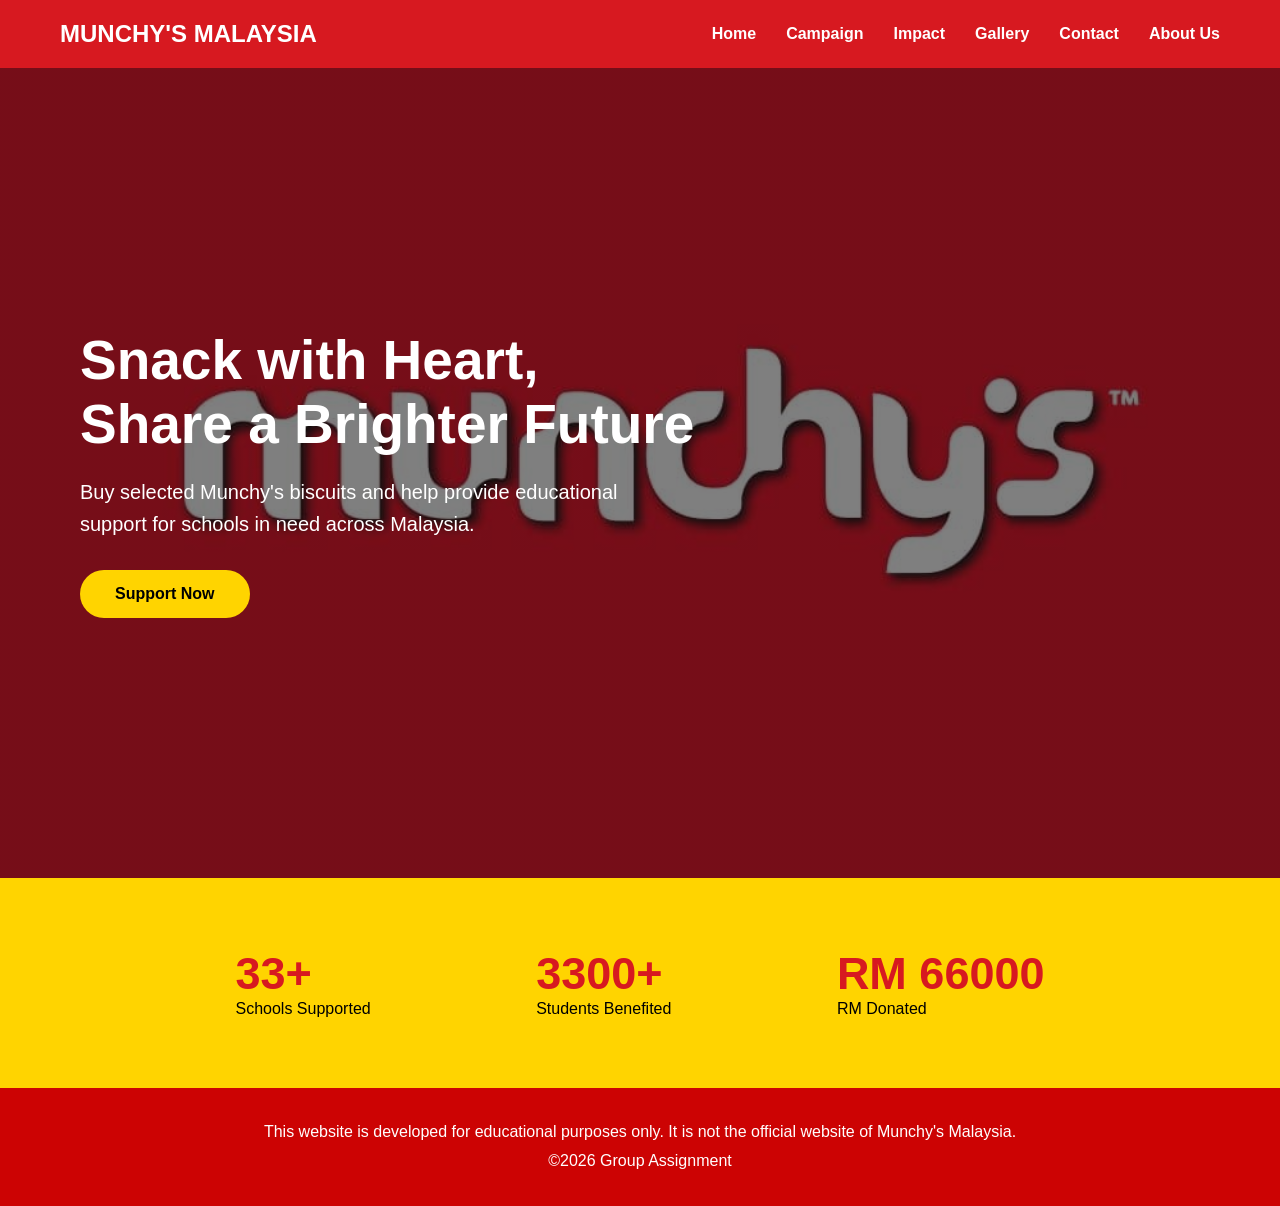
<file: index.html>
<!DOCTYPE html>
<html lang="en">

<head>

    <meta charset="UTF-8">
    <meta name="viewport" content="width=device-width, initial-scale=1.0">

    <meta name="description" content="Munchy's Malaysia Charity Campaign">
    <meta name="keywords" content="Munchy's, Charity, School, Education, CSR">
    <meta name="author" content="Group Assignment">

    <title>Munchy's Malaysia Campaign</title>
    <div class="logo">


</div>

    <link rel="stylesheet" href="style.css">

</head>

<body>

<header>
     

    <div class="logo">

        <h2>MUNCHY'S MALAYSIA</h2>

    </div>

    <nav>

        <ul>

            <li><a href="index.html">Home</a></li>
            <li><a href="campaign.html">Campaign</a></li>
            <li><a href="impact.html">Impact</a></li>
            <li><a href="gallery.html">Gallery</a></li>
            <li><a href="contact.html">Contact</a></li>
            <li><a href="aboutme.html">About Us</a></li>

        </ul>

    </nav>

</header>

<section class="hero">

    <div class="hero-text">
    

        <h1>Snack with Heart,<br>Share a Brighter Future</h1>

        <p>

            Buy selected Munchy's biscuits and
            help provide educational support for
            schools in need across Malaysia.

        </p>

        <a href="contact.html" class="btn">Support Now</a>

    </div>

</section>



</section>
 <section class="counter">

 <div>
   <h2 id="school">0</h2>
   <p>Schools Supported</p>
 </div>

 <div>
   <h2 id="student">0</h2>
   <p>Students Benefited</p>
 </div>

 <div>
   <h2 id="fund">0</h2>
   <p>RM Donated</p>
   </div>
</section>


<footer>

   <p>This website is developed for educational purposes only.
   It is not the official website of Munchy's Malaysia.</p>

   <p>©2026 Group Assignment</p>

</footer>

<script src="script.js"></script>

</body>

</html>
</file>
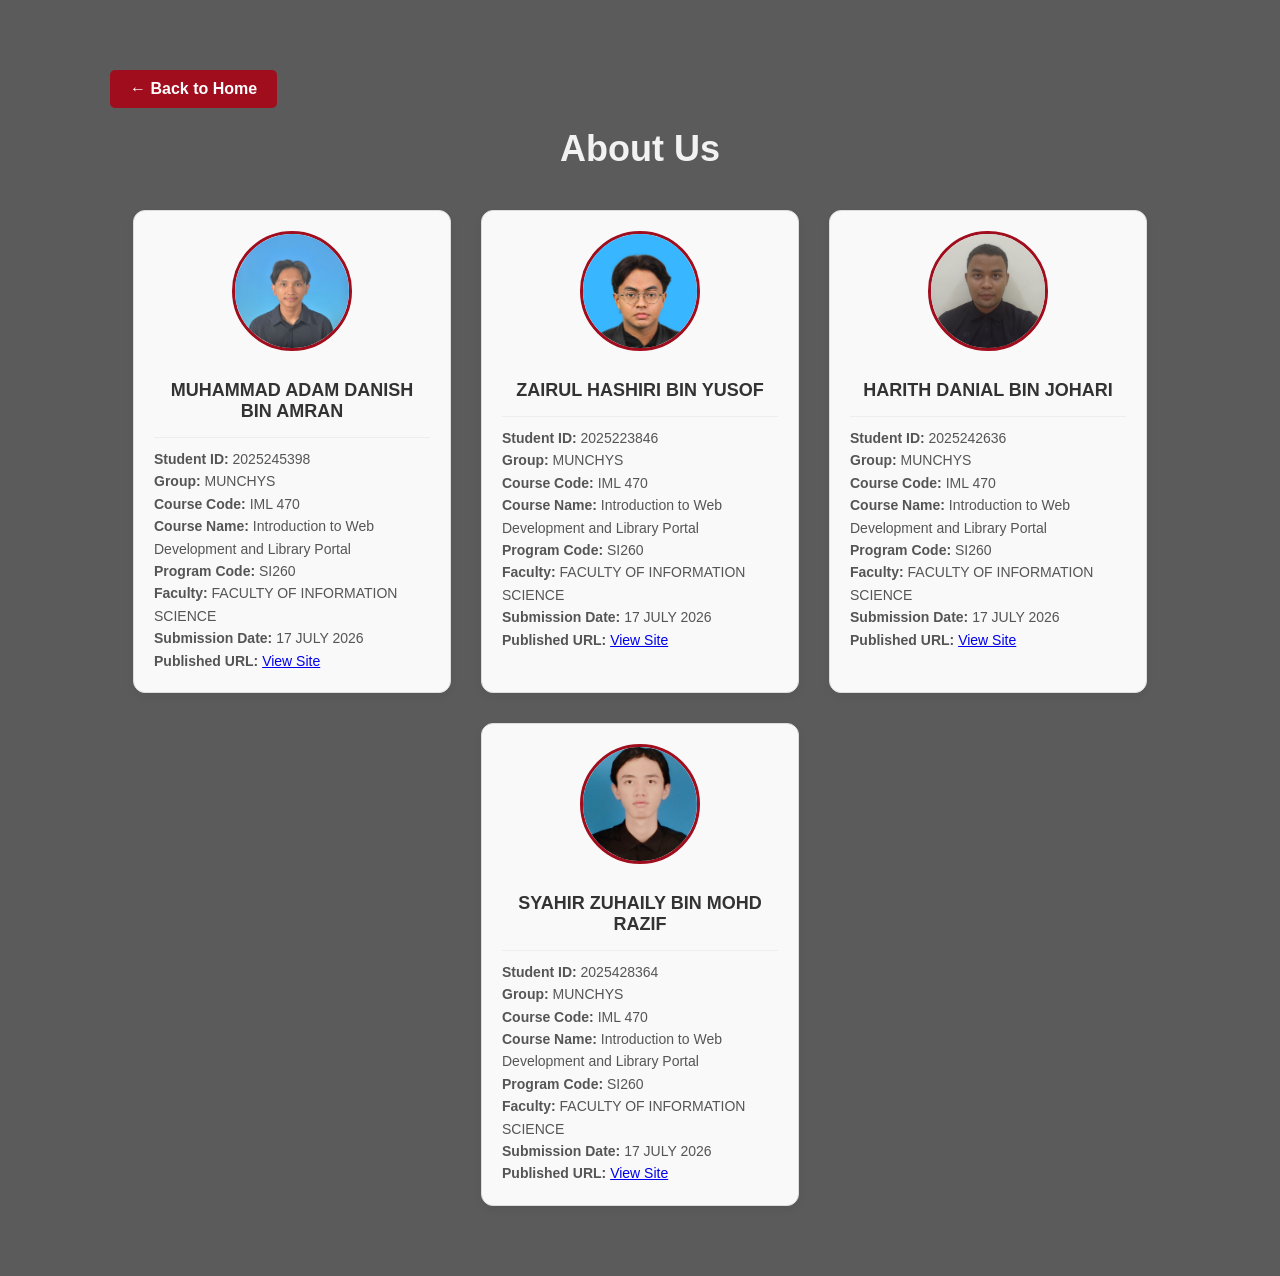
<file: aboutme.html>
<!DOCTYPE html>
<html lang="en">
<head>
    <meta charset="UTF-8">
    <meta name="viewport" content="width=device-width, initial-scale=1.0">
    <title>About Me | Group Members</title>
    <link rel="stylesheet" href="style.css">
    <style>
        body {
            background-color: #000000a4;
            margin: 0;
            padding: 0;
        }
        
        .aboutme-container {
            max-width: 1100px;
            margin: 50px auto;
            padding: 20px;
            font-family: 'Segoe UI', Tahoma, Geneva, Verdana, sans-serif;
        }
        .aboutme-title {
            text-align: center;
            color: #f3f2f2;
            font-size: 36px;
            font-weight: bold;
            margin-bottom: 40px;
        }
        .member-grid {
            display: flex;
            flex-wrap: wrap;
            justify-content: center;
            gap: 30px;
        }
        .member-card {
            background: #f9f9f9;
            border: 1px solid #ddd;
            border-radius: 12px;
            width: 30%;
            min-width: 280px;
            padding: 20px;
            text-align: center;
            box-shadow: 0 4px 8px rgba(0,0,0,0.05);
            box-sizing: border-box;
        }
        .member-card img {
            width: 120px;
            height: 120px;
            border-radius: 50%;
            object-fit: cover;
            border: 3px solid #a00d1d;
            margin-bottom: 15px;
        }
        .member-card h3 {
            color: #333;
            margin: 10px 0 5px 0;
            font-size: 18px;
            text-transform: uppercase;
        }
        .member-details {
            text-align: left;
            font-size: 14px;
            color: #555;
            line-height: 1.6;
            margin-top: 15px;
            border-top: 1px solid #eee;
            padding-top: 10px;
        }
        .back-btn {
            display: inline-block;
            margin-bottom: 20px;
            padding: 10px 20px;
            background-color: #a00d1d;
            color: white;
            text-decoration: none;
            border-radius: 5px;
            font-weight: bold;
        }
        .back-btn:hover {
            background-color: #7a0a16;
        }
        @media screen and (max-width: 768px) {
            .member-card {
                width: 100% !important;
            }
        }
    </style>
</head>
<body>

    <div class="aboutme-container">
        <a href="index.html" class="back-btn">← Back to Home</a>
        <h1 class="aboutme-title">About Us</h1>

        <div class="member-grid">

            <!-- AHLI 1 -->
            <div class="member-card">
                <img src="adam.jpg" alt="Profile Picture">
                <h3>MUHAMMAD ADAM DANISH BIN AMRAN</h3>
                <div class="member-details">
                    <p><strong>Student ID:</strong> 2025245398</p>
                    <p><strong>Group:</strong> MUNCHYS</p>
                    <p><strong>Course Code:</strong> IML 470</p>
                    <p><strong>Course Name:</strong> Introduction to Web Development and Library Portal</p>
                    <p><strong>Program Code:</strong> SI260</p>
                    <p><strong>Faculty:</strong> FACULTY OF INFORMATION SCIENCE</p>
                    <p><strong>Submission Date:</strong> 17 JULY 2026</p>
                    <p><strong>Published URL:</strong> <a href="https://zairulzair2207.github.io/Munchys-campaign/" target="_blank">View Site</a></p>
                </div>
            </div>

            <!-- AHLI 2 -->
            <div class="member-card">
                <img src="zairul.jpg" alt="Profile Picture">
                <h3>ZAIRUL HASHIRI BIN YUSOF</h3>
                <div class="member-details">
                    <p><strong>Student ID:</strong> 2025223846</p>
                    <p><strong>Group:</strong> MUNCHYS</p>
                    <p><strong>Course Code:</strong> IML 470</p>
                    <p><strong>Course Name:</strong> Introduction to Web Development and Library Portal</p>
                    <p><strong>Program Code:</strong> SI260</p>
                    <p><strong>Faculty:</strong> FACULTY OF INFORMATION SCIENCE</p>
                    <p><strong>Submission Date:</strong> 17 JULY 2026</p>
                    <p><strong>Published URL:</strong> <a href="https://zairulzair2207.github.io/Munchys-campaign/" target="_blank">View Site</a></p>
                </div>
            </div>

            <!-- AHLI 3 -->
            <div class="member-card">
                <img src="harith.jpg" alt="Profile Picture">
                <h3>HARITH DANIAL BIN JOHARI</h3>
                <div class="member-details">
                    <p><strong>Student ID:</strong> 2025242636</p>
                    <p><strong>Group:</strong> MUNCHYS</p>
                    <p><strong>Course Code:</strong> IML 470</p>
                    <p><strong>Course Name:</strong> Introduction to Web Development and Library Portal</p>
                    <p><strong>Program Code:</strong> SI260</p>
                    <p><strong>Faculty:</strong> FACULTY OF INFORMATION SCIENCE</p>
                    <p><strong>Submission Date:</strong> 17 JULY 2026</p>
                    <p><strong>Published URL:</strong> <a href="https://zairulzair2207.github.io/Munchys-campaign/" target="_blank">View Site</a></p>
                </div>
            </div>

            <!-- AHLI 4 -->
            <div class="member-card">
                <img src="syahir.jpg" alt="Profile Picture">
                <h3>SYAHIR ZUHAILY BIN MOHD RAZIF</h3>
                <div class="member-details">
                    <p><strong>Student ID:</strong> 2025428364</p>
                    <p><strong>Group:</strong> MUNCHYS</p>
                    <p><strong>Course Code:</strong> IML 470</p>
                    <p><strong>Course Name:</strong> Introduction to Web Development and Library Portal</p>
                    <p><strong>Program Code:</strong> SI260</p>
                    <p><strong>Faculty:</strong> FACULTY OF INFORMATION SCIENCE</p>
                    <p><strong>Submission Date:</strong> 17 JULY 2026</p>
                    <p><strong>Published URL:</strong> <a href="https://zairulzair2207.github.io/Munchys-campaign/" target="_blank">View Site</a></p>
                </div>
            </div>

        </div>
    </div>

</body>
</html>
</file>
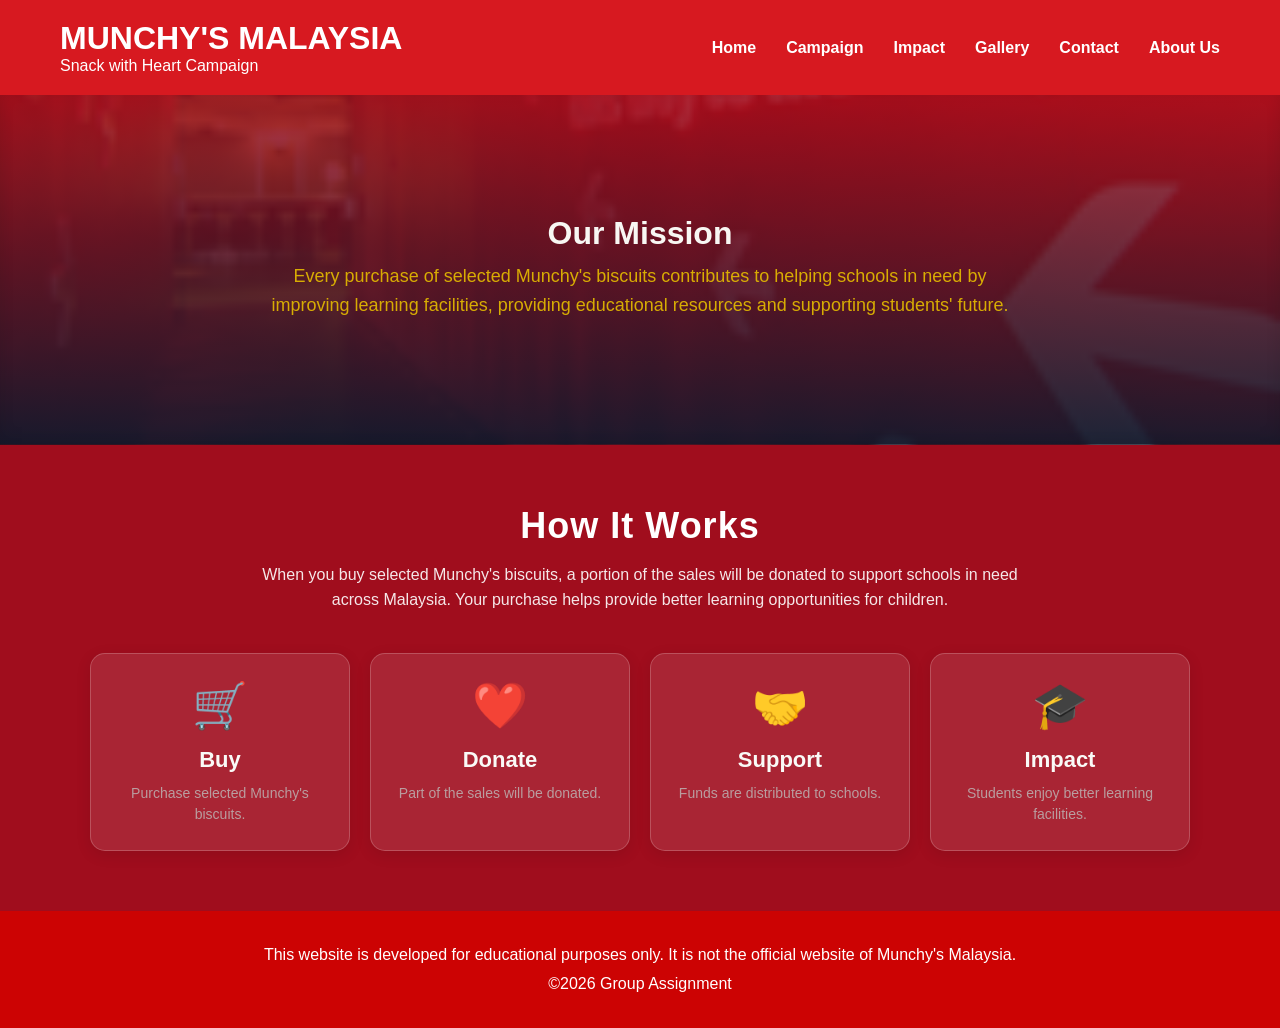
<file: campaign.html>
<!DOCTYPE html>
<html lang="en">
<head>
    <meta charset="UTF-8">
    <meta name="viewport" content="width=device-width, initial-scale=1.0">
    <title>Campaign | Munchy's Malaysia</title>
    <link rel="stylesheet" href="style.css"> <!-- Pastikan nama fail CSS betul -->

    <style>
        .modal-overlay {
            display: none; 
            position: fixed;
            top: 0; left: 0;
            width: 100%; height: 100%;
            background-color: rgba(0, 0, 0, 0.7);
            backdrop-filter: blur(5px);
            z-index: 9999;
            justify-content: center;
            align-items: center;
        }
        .modal-box {
            background: white;
            padding: 30px;
            border-radius: 15px;
            max-width: 500px;
            width: 90%;
            position: relative;
            font-family: 'Segoe UI', sans-serif;
            box-shadow: 0 5px 20px rgba(0,0,0,0.3);
            text-align: left;
        }
        .modal-box h2 {
            color: #a00d1d;
            margin-top: 0;
            font-size: 24px;
            font-weight: bold;
        }
        .modal-box p {
            color: #333;
            line-height: 1.6;
            font-size: 16px;
            margin-bottom: 0;
        }
        .close-btn {
            position: absolute;
            top: 10px; right: 20px;
            font-size: 30px; font-weight: bold;
            color: #aaa; cursor: pointer;
            transition: 0.2s;
        }
        .close-btn:hover { color: #ff4d4d; }
    </style>
</head>
<body>

    <header class="navbar">
        <div class="logo">
            <h1>MUNCHY'S MALAYSIA</h1>
            <p>Snack with Heart Campaign</p>
        </div>
        <nav>
            <ul>
                <li><a href="index.html">Home</a></li>
                <li><a href="campaign.html" class="active">Campaign</a></li>
                <li><a href="impact.html">Impact</a></li>
                <li><a href="gallery.html">Gallery</a></li>
                <li><a href="contact.html">Contact</a></li>
                <li><a href="aboutme.html">About Us</a></li>
            </ul>
        </nav>
    </header>

    <section class="campaign-header-banner">
      <div class="campaign-overlay">
        <h2>Our Mission</h2>
        <p>Every purchase of selected Munchy's biscuits contributes to helping schools in need by improving learning facilities, providing educational resources and supporting students' future.</p>
      </div>
    </section>

    <section class="how-it-works-section">
        <h2>How It Works</h2>
        <p class="section-desc">When you buy selected Munchy's biscuits, a portion of the sales will be donated to support schools in need across Malaysia. Your purchase helps provide better learning opportunities for children.</p>

        <div class="how-it-works-container">
            
            <div class="card" onclick="openPopup('buy')">
                <div class="card-icon">🛒</div>
                <h3>Buy</h3>
                <p>Purchase selected Munchy's biscuits.</p>
            </div>

            <div class="card" onclick="openPopup('donate')">
                <div class="card-icon">❤️</div>
                <h3>Donate</h3>
                <p>Part of the sales will be donated.</p>
            </div>

            <div class="card" onclick="openPopup('support')">
                <div class="card-icon">🤝</div>
                <h3>Support</h3>
                <p>Funds are distributed to schools.</p>
            </div>

            <div class="card" onclick="openPopup('impact')">
                <div class="card-icon">🎓</div>
                <h3>Impact</h3>
                <p>Students enjoy better learning facilities.</p>
            </div>

        </div>
    </section>

    <div id="customModal" class="modal-overlay">
        <div class="modal-box">
            <span class="close-btn" onclick="closePopup()">&times;</span><h2 id="modalTitle">Tajuk</h2>
            <p id="modalDescription">Maklumat lanjut...</p>
        </div>
    </div>


    <footer class="footer">
       <p>This website is developed for educational purposes only. It is not the official website of Munchy's Malaysia.</p>
       <p>©2026 Group Assignment</p>
    </footer>

    <script>
    const popupData = {
        buy: {
            title: "🛒 Step 1: Buy & Enjoy!",
            desc: "Find Munchy's promotional campaign packs at your nearest supermarket! Every single purchase directly contributes to our educational fund dedicated to supporting schools in need."
        },
        donate: {
            title: "❤️ Step 2: Automatic Donation",
            desc: "Don't worry, you don't have to pay extra! Munchy's will automatically channel a portion of the proceeds from every campaign pack sold straight into the school fund. Making charity effortless!"
        },
        support: {
            title: "🤝 Step 3: Supporting Schools",
            desc: "We collaborate closely with local schools to identify underserved and rural educational institutions that need immediate help. This includes upgrading classrooms, improving clean water facilities, and providing digital learning tools!"
        },
        impact: {
            title: "🎓 Step 4: Real Impact",
            desc: "Witness the transformation! These funds are fully utilized to build smart classrooms, restock libraries, and create a brighter, happier learning environment for our future leaders!"
        }
    };

    function openPopup(type) {
        const modal = document.getElementById('customModal');
        document.getElementById('modalTitle').innerText = popupData[type].title;
        document.getElementById('modalDescription').innerText = popupData[type].desc;
        modal.style.display = 'flex'; // Paparkan modal menggunakan flexbox
    }

    function closePopup() {
        document.getElementById('customModal').style.display = 'none';
    }

    window.onclick = function(event) {
        const modal = document.getElementById('customModal');
        if (event.target == modal) {
            modal.style.display = 'none';
        }
    }
    </script>

</body>
</html>
</file>
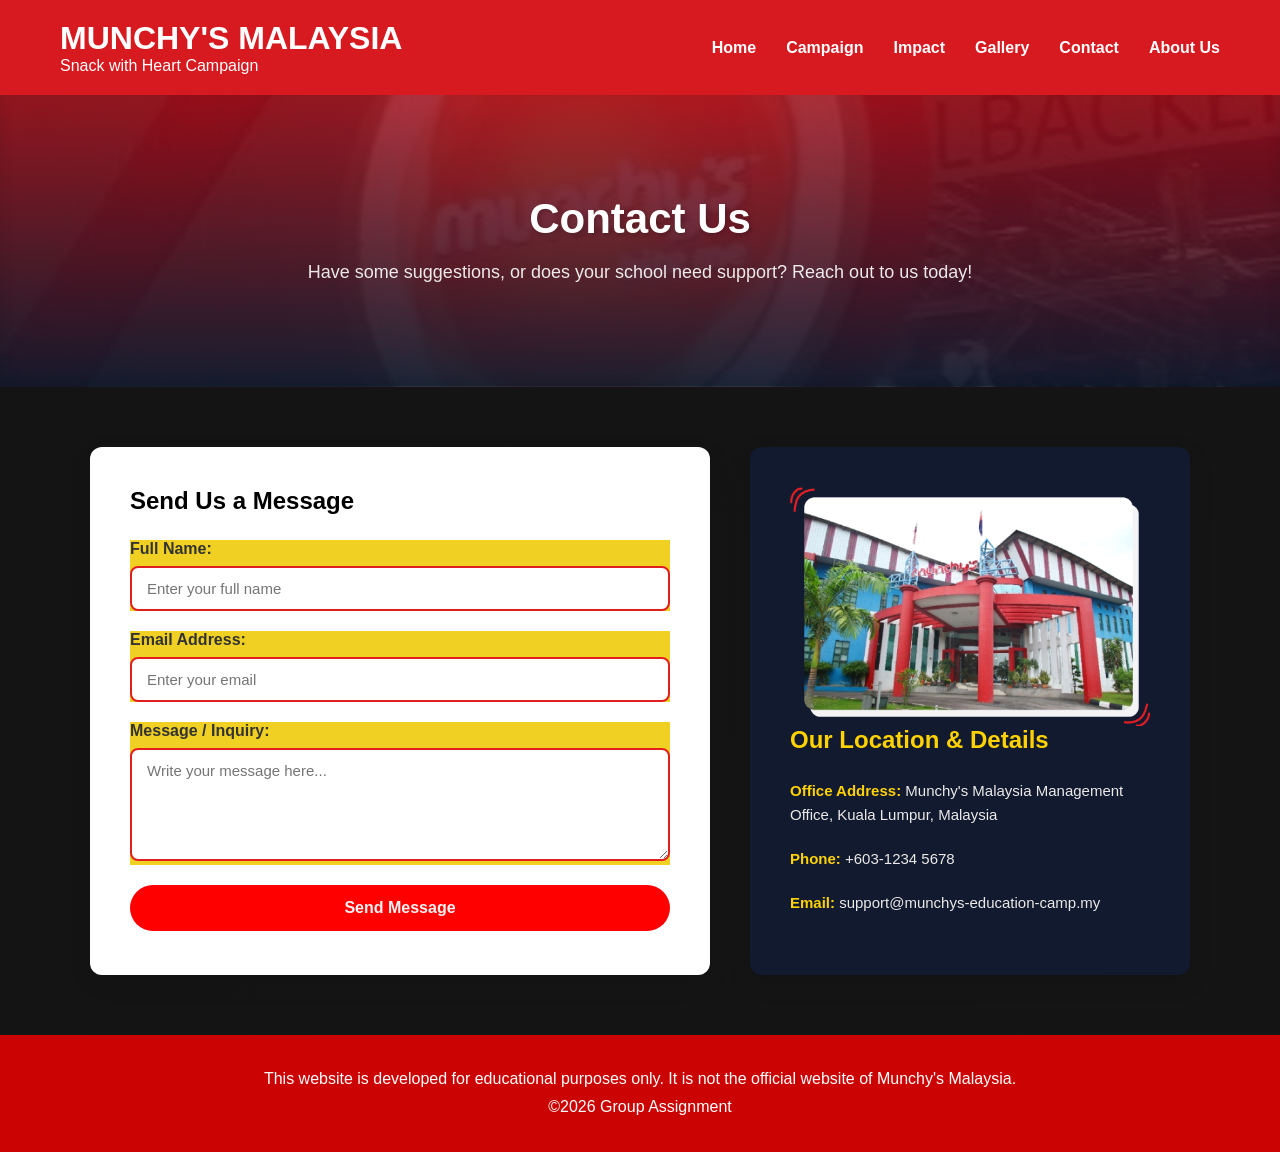
<file: contact.html>
<!DOCTYPE html>
<html lang="en">
<head>
    <meta charset="UTF-8">
    <meta name="viewport" content="width=device-width, initial-scale=1.0">
    <title>Contact Us | Munchy's Malaysia</title>
    <link rel="stylesheet" href="style.css">
</head>
<body>

    <header class="navbar">
        <div class="logo">
            <h1>MUNCHY'S MALAYSIA</h1>
            <p>Snack with Heart Campaign</p>
        </div>
        <nav>
            <ul>
                <li><a href="index.html">Home</a></li>
                <li><a href="campaign.html">Campaign</a></li>
                <li><a href="impact.html">Impact</a></li>
                <li><a href="gallery.html">Gallery</a></li>
                <li><a href="contact.html" class="active">Contact</a></li>
                <li><a href="aboutme.html">About Us</a></li>
            </ul>
        </nav>
    </header>

     <div class="contact-header-banner">
        <div class="container">
            <h1>Contact Us</h1>
            <p>Have some suggestions, or does your school need support? Reach out to us today!</p>
        </div>
    </div>

    <section class="contact-section-content">
        <div class="container contact-wrapper">
    
            <div class="contact-form">
                <h2>Send Us a Message</h2>
                <form action="#" method="POST">
                    <div class="form-group">
                        <label for="name">Full Name:</label>
                        <input type="text" id="name" name="name" required placeholder="Enter your full name">
                    </div>
                    <div class="form-group">
                        <label for="email">Email Address:</label>
                        <input type="email" id="email" name="email" required placeholder="Enter your email">
                    </div>
                    <div class="form-group">
                        <label for="message">Message / Inquiry:</label>
                        <textarea id="message" name="message" rows="5" required placeholder="Write your message here..."></textarea>
                    </div>
                    <button type="submit" class="submit-btn">Send Message</button>
                </form>
            </div>

            <div class="contact-info">
                <img src="company-munchys.png" alt="Munchy's Malaysia">
                <h2>Our Location & Details</h2>
                <p><strong>Office Address:</strong> Munchy's Malaysia Management Office, Kuala Lumpur, Malaysia</p>
                <p><strong>Phone:</strong> +603-1234 5678</p>
                <p><strong>Email:</strong> support@munchys-education-camp.my</p>
            </div>

        </div>
    </section>

    <footer class="footer">
        <p>This website is developed for educational purposes only. It is not the official website of Munchy's Malaysia.</p>
        <p>©2026 Group Assignment</p>
    </footer>

</body>
</html>
</file>
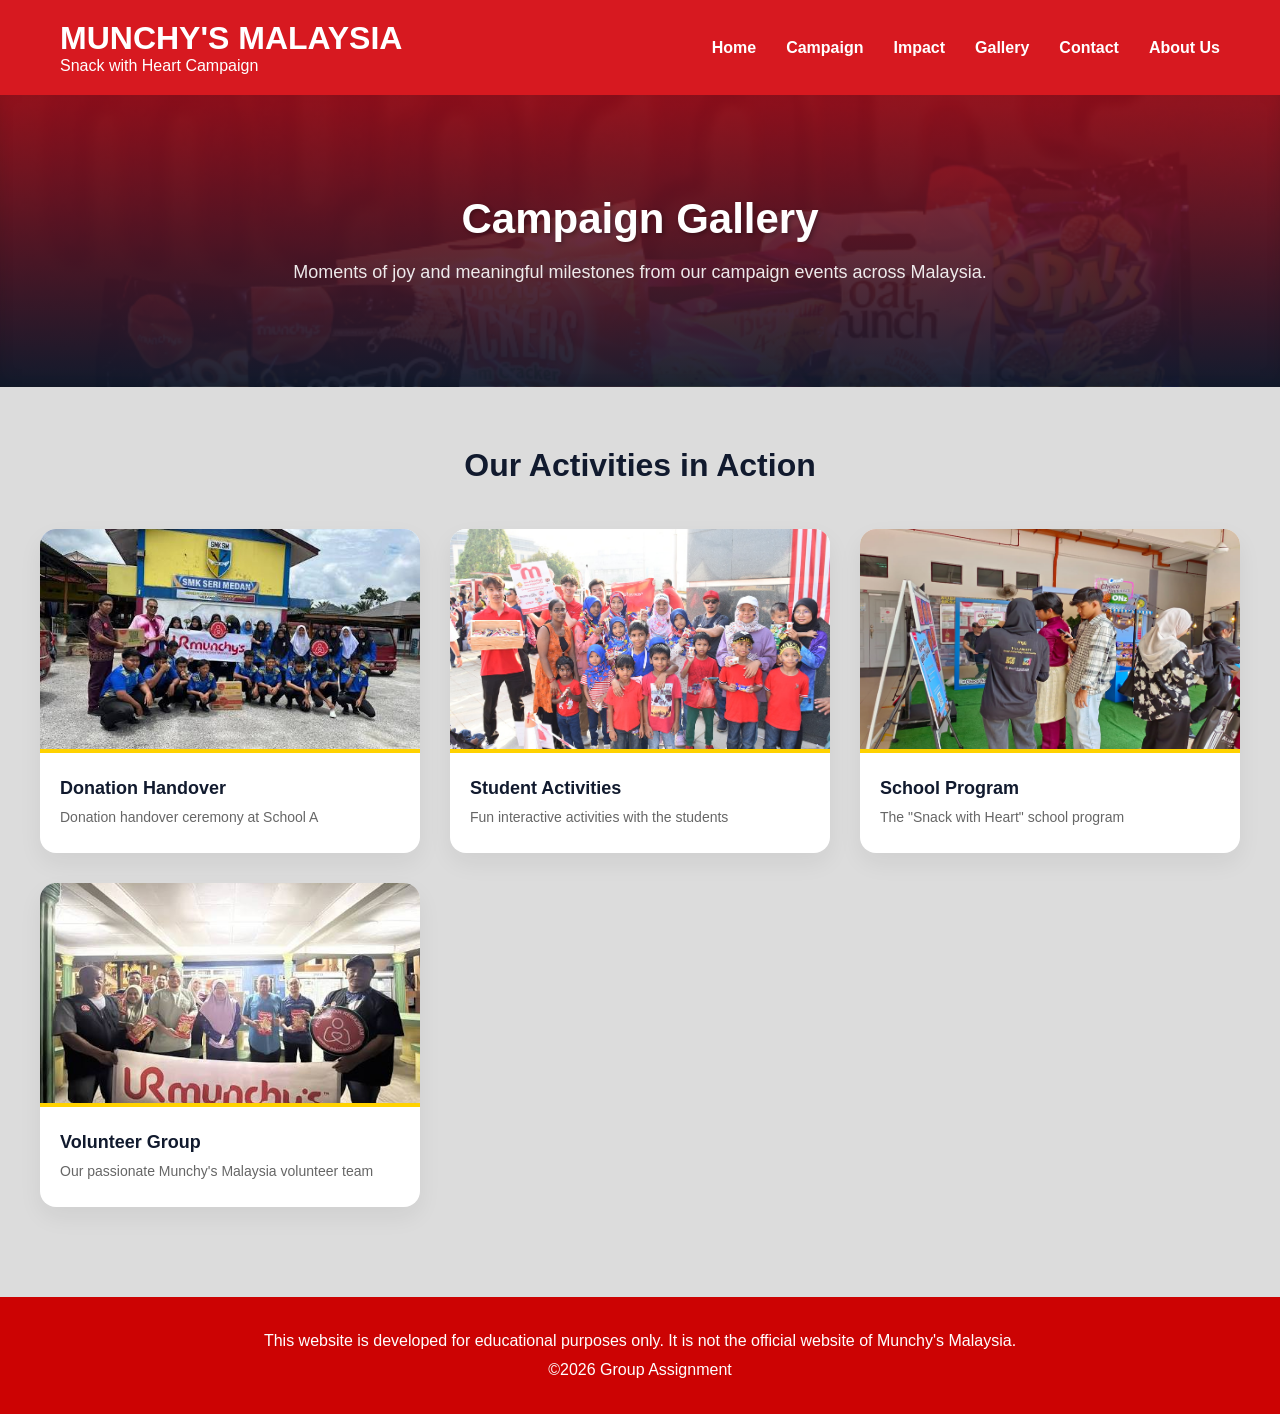
<file: gallery.html>
<!DOCTYPE html>
<html lang="en">
<head>
    <meta charset="UTF-8">
    <meta name="viewport" content="width=device-width, initial-scale=1.0">
    <title>Gallery | Munchy's Malaysia</title>
    <link rel="stylesheet" href="style.css">
</head>
<body>

   
    <header class="navbar">
        <div class="logo">
            <h1>MUNCHY'S MALAYSIA</h1>
            <p>Snack with Heart Campaign</p>
        </div>
        <nav>
            <ul>
                <li><a href="index.html">Home</a></li>
                <li><a href="campaign.html">Campaign</a></li>
                <li><a href="impact.html">Impact</a></li>
                <li><a href="gallery.html" class="active">Gallery</a></li>
                <li><a href="contact.html">Contact</a></li>
                <li><a href="aboutme.html">About Us</a></li>
            </ul>
        </nav>
    </header>

    
    <div class="gallery-header-banner">
        <div class="container">
            <h1>Campaign Gallery</h1>
            <p>Moments of joy and meaningful milestones from our campaign events across Malaysia.</p>
        </div>
    </div>

    
    <section class="gallery-section">
        <div class="container">
            <h2 class="section-title">Our Activities in Action</h2>
            
            <div class="gallery-grid">
                
                
                <div class="gallery-card">
                    <div class="gallery-img-container">
                        <img src="munchys-3.jpg" alt="Donation Handover">
                    </div>
                    <div class="gallery-info">
                        <h3>Donation Handover</h3>
                        <p>Donation handover ceremony at School A</p>
                    </div>
                </div>

                
                <div class="gallery-card">
                    <div class="gallery-img-container">
                        <img src="biskut-celebrate-3.jpg" alt="Student Activities">
                    </div>
                    <div class="gallery-info">
                        <h3>Student Activities</h3>
                        <p>Fun interactive activities with the students</p>
                    </div>
                </div>

                
                <div class="gallery-card">
                    <div class="gallery-img-container">
                        <img src="munchys-activity.jpg" alt="School Program">
                    </div>
                    <div class="gallery-info">
                        <h3>School Program</h3>
                        <p>The "Snack with Heart" school program</p>
                    </div>
                </div>

                
                <div class="gallery-card">
                    <div class="gallery-img-container">
                        <img src="munchys-activity-4.jpg" alt="Volunteer Group">
                    </div>
                    <div class="gallery-info">
                        <h3>Volunteer Group</h3>
                        <p>Our passionate Munchy's Malaysia volunteer team</p>
                    </div>
                </div>

            </div>
        </div>
    </section>

    
    <footer class="footer">
        <p>This website is developed for educational purposes only. It is not the official website of Munchy's Malaysia.</p>
        <p>©2026 Group Assignment</p>
    </footer>

</body>
</html>
</file>
<file: style.css>
*{
   margin:0;
   padding:0;
   box-sizing:border-box;
   font-family:Arial, sans-serif;
}

body{
   background:#fff;
}

header{
   display:flex;
   justify-content:space-between;
   align-items:center;
   padding:20px 60px;
   background:#d71920;
   color:white;
}

nav ul{
   display:flex;
   list-style:none;
}

nav ul li{
   margin-left:30px;
}

nav ul li a{
   text-decoration:none;
   color:white;
   font-weight:bold;
}

.hero{
   height:90vh;
   background:linear-gradient(rgba(0,0,0,.5),rgba(0,0,0,.5)),
   url("Munchys_Munchys.jpg");
   background-size:cover;
   background-position:center;
   display:flex;
   align-items:center;
   padding-left:80px;
   color:white;
}

.hero h1{
   font-size:55px;
   margin-bottom:20px;
}

.hero p{
   font-size:20px;
   width:550px;
   line-height:1.6;
}

.btn{
    display:inline-block;
    margin-top:30px;
    padding:15px 35px;
    background:#FFD400;
    color:#000;
    text-decoration:none;
    font-weight:bold;
    border-radius:50px;
    transition:.3s;
}

.btn:hover{
   background:white;
}

.mission{
   padding:70px;
   text-align:center;
}

.mission h2{
   color:#d71920;
   margin-bottom:20px;
   font-size:35px;
}

.mission p{
width:70%;
margin:auto;
line-height:1.8;
}

.how{
padding:60px;
background:#f7f7f7;
text-align:center;
}

.cards{
display:flex;
justify-content:center;
gap:25px;
margin-top:40px;
}

.card{
background:rgb(235, 11, 11);
padding:30px;
width:220px;
border-radius:12px;
box-shadow:0 0 10px rgba(0,0,0,.1);
transition:.3s;
}

.card:hover{
transform:translateY(-10px);
}

.counter{
display:flex;
justify-content:space-evenly;
padding:70px;
background:#FFD400;
}

.counter h2{
font-size:45px;
color:#d71920;
}

footer{
background:#cc0303;
color:white;
text-align:center;
padding:30px;
line-height:1.8;
}

.impact-hero {
    min-height: 70vh; 
    background: linear-gradient(to bottom, rgba(0, 0, 0, 0.6), rgba(17, 26, 46, 0.85)),
                url("munchysss.jpeg");
    background-size: cover;
    background-position: center;
    display: flex;
    justify-content: center;
    align-items: center;
    text-align: center;
    color: #ffffff;
    padding: 60px 20px;
}

.impact-overlay {
    display: flex;
    color: #ffffff;
    flex-direction: column; 
    justify-content: center;
    width: 100%;
}

.impact-overlay h1 {
    font-size: 50px;
    color: rgb(241, 240, 238);
    margin-bottom: 10px;
    font-weight: 800;
}

.impact-overlay p {
    font-size: 18px;
    color: #e6bd00;
    max-width: 750px;
    margin: 0 auto 25px auto;
    line-height: 1.6;
    opacity: 0.9;
}

.impact-overlay h2 {
    color: #f8f7f3; 
    font-size: 32px;
    font-weight: 800;
    margin-top: 20px;
    margin-bottom: 10px;
}

.making-purchase-meaningful {
    background-color: #a00d1d;
    padding: 60px 20px;
    text-align: center;
    color: #ffffff;
    font-family: 'Segoe UI', Tahoma, Geneva, Verdana, sans-serif;
}

.making-purchase-meaningful h2 {
    font-size: 36px;
    font-weight: 800;
    margin-bottom: 15px;
    letter-spacing: 1px;
}

.making-purchase-meaningful .section-subtitle {
    font-size: 16px;
    max-width: 800px;
    margin: 0 auto 40px auto;
    opacity: 0.9;
    line-height: 1.6;
}

.impact-cards-wrapper {
    display: flex;
    justify-content: space-around;
    gap: 20px;
    max-width: 1100px;
    margin: 0 auto;
    flex-wrap: wrap;
}

.poster-card {
    background: rgba(255, 255, 255, 0.1);
    border: 1px solid rgba(255, 255, 255, 0.2);
    border-radius: 15px;
    padding: 25px 20px;
    width: 30%;
    min-width: 250px;
    text-align: left;
    cursor: pointer;
    transition: all 0.3s ease;
    box-shadow: 0 4px 15px rgba(0, 0, 0, 0.1);
}

.poster-card .card-title {
    font-size: 22px;
    font-weight: 700;
    margin-bottom: 10px;
    color: #ffffff;
    transition: color 0.3s ease;
}

.poster-card .card-text {
    font-size: 14px;
    color: #ffffff;
    opacity: 0.9;
    line-height: 1.5;
    transition: color 0.3s ease;
}

.poster-card:hover {
    background: #ffffff;
    transform: translateY(-8px);
    box-shadow: 0 10px 20px rgba(0, 0, 0, 0.2);
}

.poster-card:hover .card-title {
    color: #a00d1d;
}

.poster-card:hover .card-text {
    color: #333333;
}

.poster-modal-overlay {
    display: none;
    position: fixed;
    top: 0; left: 0;
    width: 100%; height: 100%;
    background-color: rgba(0, 0, 0, 0.85);
    backdrop-filter: blur(8px);
    z-index: 9999;
    justify-content: center;
    align-items: center;
}

.poster-modal-content {
    position: relative;
    max-width: 500px;
    width: 90%;
    animation: zoomInPoster 0.3s ease-in-out;
}

.poster-modal-content img {
    width: 100%;
    height: auto;
    border-radius: 12px;
    box-shadow: 0 5px 25px rgba(0,0,0,0.5);
}

.poster-close-btn {
    position: absolute;
    top: -45px; right: 0;
    font-size: 40px;
    font-weight: bold;
    color: #ffffff;
    cursor: pointer;
}

.poster-close-btn:hover {
    color: #ff4d4d;
}

@keyframes zoomInPoster {
    from { transform: scale(0.7); opacity: 0; }
    to { transform: scale(1); opacity: 1; }
}




.story-text{
flex:1;
min-width:300px;
}

.story-text h2{
color:#d71920;
margin-bottom:20px;
}

.story-text p{
line-height:1.8;
}

.story-image{
flex:1;
text-align:center;
}

.story-image img{
width:100%;
max-width:500px;
border-radius:15px;
box-shadow:0 10px 25px rgba(0,0,0,.15);
}

.future-impact{
background:#FFD400;
padding:70px;
text-align:center;
}

.future-impact h2{
color:#d71920;
margin-bottom:20px;
font-size:36px;
}

.future-impact p{
max-width:800px;
margin:auto;
line-height:1.8;
}


.contact-header-banner {
    padding: 100px 20px;
    text-align: center;
    background-image: linear-gradient(to bottom, rgba(160, 13, 29, 0.85), rgba(17, 26, 46, 0.95)), url('biskut-1.jpg');
    background-size: cover;
    background-position: center;
    background-repeat: no-repeat;
    color: #ffffff;
    box-shadow: inset 0 -5px 15px rgba(0,0,0,0.1);
}

.contact-header-banner h1 {
    font-size: 42px;
    font-weight: 800;
    margin-bottom: 15px;
    text-shadow: 2px 2px 4px rgba(3, 3, 3, 0.2);
    font-family: 'Segoe UI', Tahoma, Geneva, Verdana, sans-serif;
}

.contact-header-banner p {
    font-size: 18px;
    max-width: 700px;
    margin: 0 auto;
    opacity: 0.9;
    line-height: 1.6;
    font-family: 'Segoe UI', Tahoma, Geneva, Verdana, sans-serif;
}

.contact-section-content {
    padding: 60px 20px;
    background: linear-gradient(135deg, rgba(7, 7, 7, 0.95), rgba(8, 8, 8, 0.95));
    font-family: 'Segoe UI', Tahoma, Geneva, Verdana, sans-serif;
}

.contact-wrapper {
    display: flex;
    flex-wrap: wrap;
    gap: 40px;
    max-width: 1100px;
    margin: 0 auto;
    justify-content: center;
}

.contact-form {
    flex: 1.2;
    min-width: 320px;
    background: #ffffff;
    padding: 40px;
    border-radius: 12px;
    box-shadow: 0 8px 24px rgba(0, 0, 0, 0.08);
}

.contact-form h2 {
    margin-bottom: 25px;
    font-size: 24px;
}

.form-group {
    margin-bottom: 20px;
    text-align: left;
    background-color: #f0d123;
}

.form-group label {
    display: block;
    margin-bottom: 8px;
    font-weight: 600;
    color: #333333;
}

.form-group input,
.form-group textarea {
    width: 100%;
    padding: 12px 15px;
    border: 2px solid #e21f1f;
    border-radius: 8px;
    font-size: 15px;
    transition: all 0.3s ease;
    box-sizing: border-box;
}

.form-group input:focus,
.form-group textarea:focus {
    border-color: #d11226;
    outline: none;
    box-shadow: 0 0 8px rgba(209, 18, 38, 0.15);
}

.submit-btn {
    background-color: #ff0000;
    color: #f3f3f5;
    border: none;
    padding: 14px 30px;
    font-size: 16px;
    font-weight: bold;
    border-radius: 25px;
    cursor: pointer;
    width: 100%;
    transition: all 0.3s ease;
}

.submit-btn:hover {
    background-color: #e6bd00;
    transform: translateY(-2px);
}

.contact-info {
    flex: 0.8;
    min-width: 300px;
    padding: 40px;
    background: #111a2e;
    color: #ece9e9;
    border-radius: 12px;
    box-shadow: 0 8px 24px rgba(0, 0, 0, 0.1);
    display: flex;
    flex-direction: column;
    justify-content: center;
}

.contact-info h2 {
    color: #ffd200;
    margin-bottom: 25px;
    font-size: 24px;
}

.contact-info p {
    margin-bottom: 20px;
    line-height: 1.6;
    font-size: 15px;
}

.contact-info strong {
    color: #ffd200;
}





.content-section {
    padding: 60px 20px;
    background-color: #e75921;
    text-align: center;
    font-family: 'Segoe UI', Tahoma, Geneva, Verdana, sans-serif;
}

.content-section h2 {
    color: #d11226; 
    font-size: 36px;
    font-weight: 800;
    margin-bottom: 20px;
}

.content-section p {
   background-color: #e75921;
    font-size: 18px;
    max-width: 800px;
    margin: 0 auto 40px auto;
    line-height: 1.6;
    color: #555555;
}

.cards-section {
    padding: 50px 20px 80px 20px;
    background-color: #fffaf0;
    text-align: center;
    font-family: 'Segoe UI', Tahoma, Geneva, Verdana, sans-serif;
}

.cards-section h2 {
    font-size: 28px;
    color: #111a2e; 
    margin-bottom: 40px;
    font-weight: 700;
}

.card-wrapper {
    display: flex;
    justify-content: center;
    align-items: stretch;
    gap: 25px;
    max-width: 1200px;
    margin: 0 auto;
    flex-wrap: wrap; 
}

.card {
    flex: 1;
    min-width: 220px;
    max-width: 280px;
    background: #ffffff;
    padding: 30px 20px;
    border-radius: 12px;
    box-shadow: 0 8px 20px rgba(0, 0, 0, 0.06);
    transition: transform 0.3s ease, box-shadow 0.3s ease;
    border-top: 5px solid #d11226; 
    display: flex;
    flex-direction: column;
    align-items: center;
}

.card:hover {
    transform: translateY(-8px);
    box-shadow: 0 12px 28px rgba(209, 18, 38, 0.15);
}

.card-icon {
    font-size: 40px;
    margin-bottom: 15px;
}

.card h3 {
    font-size: 20px;
    color: #111a2e;
    margin-bottom: 12px;
    font-weight: 700;
}

.card p {
    font-size: 14px;
    color: #666666;
    line-height: 1.5;
    margin: 0;
}




.gallery-header-banner {
    padding: 100px 20px;
    text-align: center;
    background-image: linear-gradient(to bottom, rgba(160, 13, 29, 0.85), rgba(17, 26, 46, 0.95)), url('biskut-2.jpg');
    background-size: cover;
    background-position: center;
    background-repeat: no-repeat;
    color: #ffffff;
    box-shadow: inset 0 -5px 15px rgba(0,0,0,0.1);
}

.gallery-header-banner h1 {
    font-size: 42px;
    font-weight: 800;
    margin-bottom: 15px;
    text-shadow: 2px 2px 4px rgba(0,0,0,0.3);
    font-family: 'Segoe UI', Tahoma, Geneva, Verdana, sans-serif;
}

.gallery-header-banner p {
    font-size: 18px;
    max-width: 700px;
    margin: 0 auto;
    opacity: 0.9;
    line-height: 1.6;
    font-family: 'Segoe UI', Tahoma, Geneva, Verdana, sans-serif;
}

.gallery-section {
    padding: 60px 20px 90px 20px;
    background-color: #aeaeaf6e;
    font-family: 'Segoe UI', Tahoma, Geneva, Verdana, sans-serif;
}

.gallery-section .section-title {
    text-align: center;
    font-size: 32px;
    color: #111a2e;
    margin-bottom: 45px;
    font-weight: 800;
}

.gallery-grid {
    display: grid;
    grid-template-columns: repeat(auto-fit, minmax(280px, 1fr));
    gap: 30px;
    max-width: 1200px;
    margin: 0 auto;
}

.gallery-card {
    background: #ffffff;
    border-radius: 16px;
    overflow: hidden;
    box-shadow: 0 10px 25px rgba(0, 0, 0, 0.06);
    transition: transform 0.3s cubic-bezier(0.25, 0.8, 0.25, 1), box-shadow 0.3s ease;
    display: flex;
    flex-direction: column;
}

.gallery-card:hover {
    transform: translateY(-10px);
    box-shadow: 0 15px 35px rgba(209, 18, 38, 0.15);
}

.gallery-img-container {
    width: 100%;
    height: 220px;
    overflow: hidden;
    position: relative;
    background-color: #a09999; 
}

.gallery-img-container img {
    width: 100%;
    height: 100%;
    object-fit: cover;
    transition: transform 0.5s ease;
}

.gallery-card:hover .gallery-img-container img {
    transform: scale(1.08);
}

.gallery-info {
    padding: 25px 20px;
    text-align: left;
    border-top: 4px solid #ffd200; 
}

.gallery-info h3 {
    font-size: 18px;
    color: #111a2e;
    margin-bottom: 8px;
    font-weight: 700;
}

.gallery-info p {
    font-size: 14px;
    color: #666666;
    line-height: 1.5;
    margin: 0;
}


.campaign-header-banner {
    padding: 100px 20px;
    text-align: center;
    background-image: linear-gradient(to bottom, rgba(160, 13, 29, 0.85), rgba(17, 26, 46, 0.95)), url('MunchysKlangOffice.jpg');
    background-size: cover;
    background-position: center;
    background-repeat: no-repeat;
    color: #ffffff;
    box-shadow: inset 0 -5px 15px rgba(0,0,0,0.1);
}

.campaign-header-banner h1 {
    font-size: 42px;
    font-weight: 800;
    margin-bottom: 15px;
    text-shadow: 2px 2px 4px rgba(0,0,0,0.3);
    font-family: 'Segoe UI', Tahoma, Geneva, Verdana, sans-serif;
}

.campaign-header-banner p {
    font-size: 18px;
    max-width: 700px;
    margin: 0 auto;
    opacity: 0.9;
    line-height: 1.6;
    font-family: 'Segoe UI', Tahoma, Geneva, Verdana, sans-serif;
}

.campaign-overlay p {
    font-size: 18px;
    color: #e6bd00;
    max-width: 750px;
    margin: 0 auto 25px auto;
    line-height: 1.6;
    opacity: 0.9;
}

.campaign-overlay h2 {
    color: #f8f7f3; 
    font-size: 32px;
    font-weight: 800;
    margin-top: 20px;
    margin-bottom: 10px;
}

.how-it-works-section {
    background-color: #a00d1d; 
    padding: 60px 20px;
    text-align: center;
    color: #ffffff;
    font-family: 'Segoe UI', Tahoma, Geneva, Verdana, sans-serif;
}

.how-it-works-section h2 {
    font-size: 36px;
    font-weight: 800;
    margin-bottom: 15px;
    letter-spacing: 1px;
}

.how-it-works-section .section-desc {
    font-size: 16px;
    max-width: 800px;
    margin: 0 auto 40px auto;
    opacity: 0.9;
    line-height: 1.6;
}

.how-it-works-container {
    display: flex;
    justify-content: space-around;
    gap: 20px;
    max-width: 1100px;
    margin: 0 auto;
    flex-wrap: wrap;
}

.how-it-works-section .card {
    background: rgba(255, 255, 255, 0.1); 
    border: 1px solid rgba(255, 255, 255, 0.2);
    border-radius: 15px;
    padding: 25px 20px;
    width: 22%;
    min-width: 200px;
    cursor: pointer;
    transition: all 0.3s ease;
    box-shadow: 0 4px 15px rgba(0, 0, 0, 0.1);
}


.how-it-works-section .card:hover {
    background: #dfb5b5;
    transform: translateY(-8px); 
    box-shadow: 0 10px 20px rgba(0, 0, 0, 0.2);
}


.how-it-works-section .card:hover h3 { color: #a00d1d; }
.how-it-works-section .card:hover p { color: #333333; }


.card-icon {
    font-size: 45px;
    margin-bottom: 15px;
}

.how-it-works-section .card h3 {
    font-size: 22px;
    font-weight: 700;
    color: #fafaf7;
    margin-bottom: 10px;
    transition: color 0.3s ease;
}

.how-it-works-section .card p {
    font-size: 14px;
    color: #bdb2b2;
    opacity: 0.85;
    line-height: 1.5;
    transition: color 0.3s ease;
}

.card {
    cursor: pointer;
    transition: transform 0.2s ease;
}
.card:hover {
    transform: translateY(-5px);
}

.modal-overlay {
    display: none;
    position: fixed;
    top: 0;
    left: 0;
    width: 100%;
    height: 100%;
    background-color: rgba(0, 0, 0, 0.6);
    backdrop-filter: blur(5px);
    z-index: 1000;
    justify-content: center;
    align-items: center;
}

.modal-box {
    background: #dee042;
    padding: 30px;
    border-radius: 15px;
    max-width: 500px;
    width: 90%;
    text-align: center;
    position: relative;
    box-shadow: 0 10px 25px rgba(0,0,0,0.2);
    animation: popupScale 0.3s ease-out;
}

.close-btn {
    position: absolute;
    top: 15px;
    right: 20px;
    font-size: 28px;
    font-weight: bold;
    color: #aaa;
    cursor: pointer;
}
.close-btn:hover {
    color: #d11226;
}

@keyframes popupScale {
    from { transform: scale(0.7); opacity: 0; }
    to { transform: scale(1); opacity: 1; }
}


@media screen and (max-width: 768px) {
    /* 1. Halang elemen terkeluar ke kanan */
    html, body {
        width: 100%;
        overflow-x: hidden;
        margin: 0;
        padding: 0;
    }

    /* 2. Tukar susunan Navbar / Header */
    .navbar, header {
        flex-direction: column !important;
        text-align: center !important;
        padding: 15px 10px !important;
        width: 100% !important;
        box-sizing: border-box;
    }

    .navbar nav ul, header nav ul {
        flex-direction: row !important;
        justify-content: center !important;
        padding: 0 !important;
        margin-top: 10px !important;
        flex-wrap: wrap !important;
        gap: 10px !important;
    }

    /* 3. Ratakan susunan Grid Kad / Flexbox yang pecah */
    .how-it-works-container, 
    .impact-cards-wrapper,
    .story-section,
    .impact-story {
        flex-direction: column !important;
        align-items: center !important;
        width: 100% !important;
        padding: 10px !important;
        box-sizing: border-box;
    }

    /* 4. Paksa lebar kad menjadi penuh mengikut skrin telefon */
    .card, .poster-card {
        width: 90% !important;
        max-width: 100% !important;
        margin-bottom: 20px !important;
        box-sizing: border-box !important;
    }
}
    


@media screen and (max-width: 768px) {
    html, body {
        width: 100% !important;
        max-width: 100% !important;
        overflow-x: hidden !important;
        margin: 0 !important;
        padding: 0 !important;
    }

    header, .navbar {
        display: flex !important;
        flex-direction: column !important;
        align-items: center !important;
        text-align: center !important;
        padding: 15px 10px !important;
        width: 100% !important;
        box-sizing: border-box !important;
    }

    header nav ul, .navbar nav ul {
        display: flex !important;
        flex-direction: row !important;
        justify-content: center !important;
        flex-wrap: wrap !important;
        gap: 10px !important;
        padding: 0 !important;
        margin: 10px 0 0 0 !important;
        list-style: none !important;
    }

    .hero-section, .campaign-header-banner, .impact-hero {
        width: 100% !important;
        padding: 40px 15px !important;
        box-sizing: border-box !important;
    }

    .hero-section h1, .campaign-header-banner h2, .impact-hero h1 {
        font-size: 26px !important;
        line-height: 1.3 !important;
    }

    .how-it-works-container, 
    .impact-cards-wrapper, 
    .impact-story,
    .story-section {
        display: flex !important;
        flex-direction: column !important;
        align-items: center !important;
        width: 100% !important;
        padding: 15px !important;
        gap: 20px !important;
        box-sizing: border-box !important;
    }

    .card, .poster-card, .story-text, .story-image {
        width: 100% !important;
        max-width: 100% !important;
        margin: 0 0 10px 0 !important;
        box-sizing: border-box !important;
    }

    .stats-section, 
    div[style*="background-color: #ffcc00"], 
    div[style*="background-color: yellow"] {
        display: flex !important;
        flex-direction: column !important;
        align-items: center !important;
        text-align: center !important;
        padding: 25px 15px !important;
        width: 100% !important;
        box-sizing: border-box !important;
        gap: 15px !important;
    }

    footer, .footer {
        width: 100% !important;
        padding: 20px 15px !important;
        box-sizing: border-box !important;
    }
}
</file>
